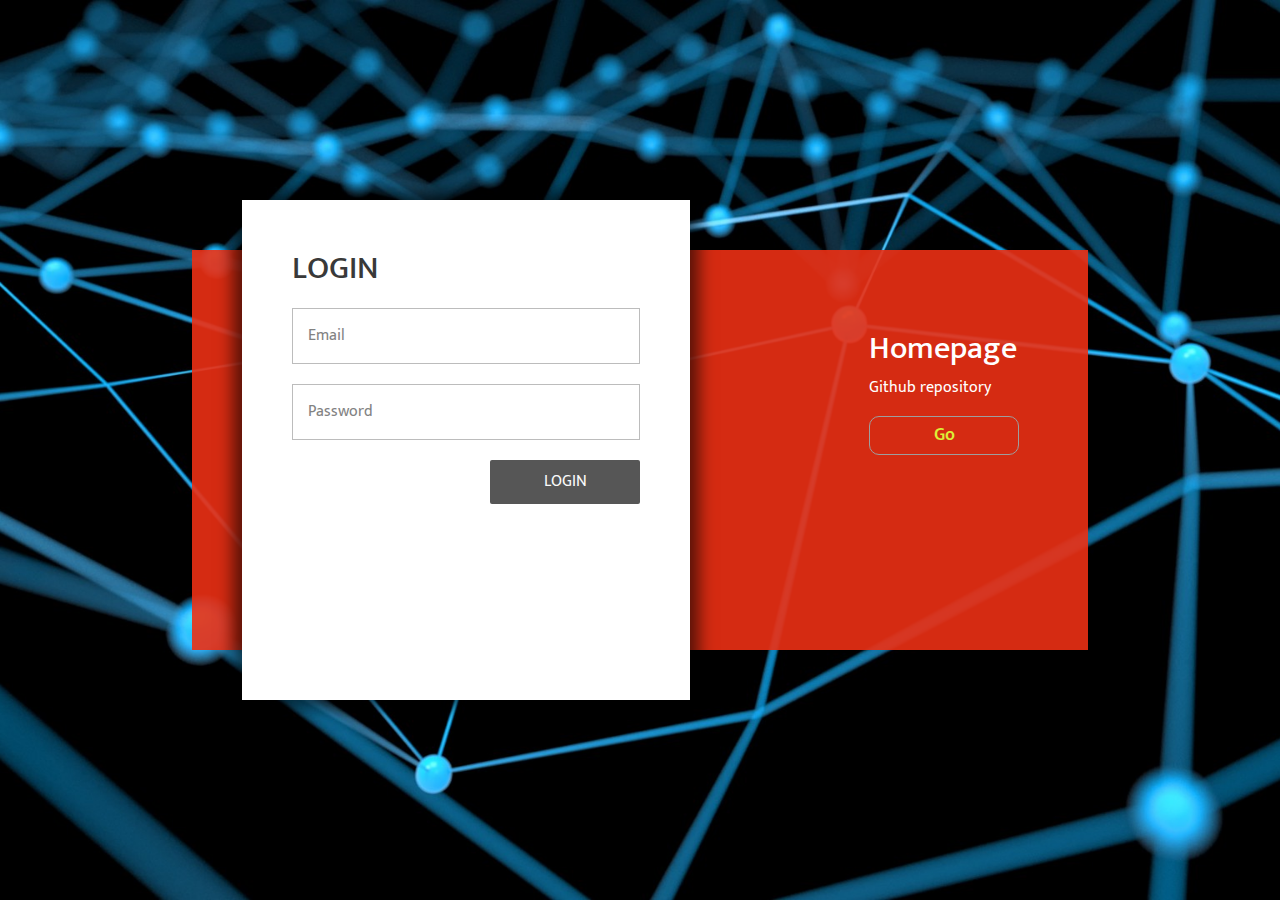
<file: login.html>
<!DOCTYPE html>
<html lang="en">
<head>
    <meta charset="utf-8">
    <!-- This file has been downloaded from Bootsnipp.com. Enjoy! -->
    <title>animated sinin and signup panel. animated login and registeration page, popup,  - Bootsnipp.com</title>
        <meta name="viewport" content="width=device-width, initial-scale=1">
    <link href="https://maxcdn.bootstrapcdn.com/bootstrap/4.0.0/css/bootstrap.min.css" rel="stylesheet">
    <!-- <style type="text/css">
    </style> -->
    <link href="css/login.css" rel="stylesheet">
    <script src="https://code.jquery.com/jquery-1.11.1.min.js"></script>
    <script src="https://maxcdn.bootstrapcdn.com/bootstrap/4.0.0/js/bootstrap.min.js"></script>
</head>
<body>
<div class="login-reg-panel">
							
		<div class="register-info-box">
			<h2>Homepage</h2>
			<p>Github repository</p>
            <a id="label-login" href="https://github.com/hajaulee/dl" >Go</a>
		</div>
							
		<div class="white-panel">
			<div class="login-show">
				<h2>LOGIN</h2>
				<input type="text" placeholder="Email">
				<input type="password" placeholder="Password">
				<input type="button" value="Login">
			</div>

		</div>
	</div>
<script type="text/javascript">

    $(document).ready(function(){
    $('.login-info-box').fadeOut();
    $('.login-show').addClass('show-log-panel');
});


$('.login-reg-panel input[type="radio"]').on('change', function() {
    if($('#log-login-show').is(':checked')) {
        $('.register-info-box').fadeOut(); 
        $('.login-info-box').fadeIn();
        
        $('.white-panel').addClass('right-log');
        $('.register-show').addClass('show-log-panel');
        $('.login-show').removeClass('show-log-panel');
        
    }
    else if($('#log-reg-show').is(':checked')) {
        $('.register-info-box').fadeIn();
        $('.login-info-box').fadeOut();
        
        $('.white-panel').removeClass('right-log');
        
        $('.login-show').addClass('show-log-panel');
        $('.register-show').removeClass('show-log-panel');
    }
});
  

</script>
</body>
</html>
</file>
<file: css/login.css>
@import url('https://fonts.googleapis.com/css?family=Mukta');
body{
  font-family: 'Mukta', sans-serif;
	height:100vh;
	min-height:550px;
	background-image: url('/images/bg.jpeg');
	background-repeat: no-repeat;
	background-size:cover;
	background-position:center;
	position:relative;
    overflow-y: hidden;
}
a{
  text-decoration:none;
  color:#dcee38;
}
.login-reg-panel{
    position: relative;
    top: 50%;
    transform: translateY(-50%);
	text-align:center;
    width:70%;
	right:0;left:0;
    margin:auto;
    height:400px;
    background-color: rgba(236, 48, 20, 0.9);
}
.white-panel{
    background-color: rgba(255,255, 255, 1);
    height:500px;
    position:absolute;
    top:-50px;
    width:50%;
    right:calc(50% - 50px);
    transition:.3s ease-in-out;
    z-index:0;
    box-shadow: 0 0 15px 9px #00000096;
}
.login-reg-panel input[type="radio"]{
    position:relative;
    display:none;
}
.login-reg-panel{
    color:#B8B8B8;
}
.login-reg-panel #label-login, 
.login-reg-panel #label-register{
    border:1px solid #9E9E9E;
    padding:5px 5px;
    width:150px;
    display:block;
    text-align:center;
    border-radius:10px;
    cursor:pointer;
    font-weight: 600;
    font-size: 18px;
}
.login-info-box{
    width:30%;
    padding:0 50px;
    top:20%;
    left:0;
    position:absolute;
    text-align:left;
}
.register-info-box{
    width:30%;
    padding:0 50px;
    top:20%;
    right:0;
    position:absolute;
    text-align:left;
    color: white;
    
}
.right-log{right:50px !important;}

.login-show, 
.register-show{
    z-index: 1;
    display:none;
    opacity:0;
    transition:0.3s ease-in-out;
    color:#242424;
    text-align:left;
    padding:50px;
}
.show-log-panel{
    display:block;
    opacity:0.9;
}
.login-show input[type="text"], .login-show input[type="password"]{
    width: 100%;
    display: block;
    margin:20px 0;
    padding: 15px;
    border: 1px solid #b5b5b5;
    outline: none;
}
.login-show input[type="button"] {
    max-width: 150px;
    width: 100%;
    background: #444444;
    color: #f9f9f9;
    border: none;
    padding: 10px;
    text-transform: uppercase;
    border-radius: 2px;
    float:right;
    cursor:pointer;
}
.login-show a{
    display:inline-block;
    padding:10px 0;
}

.register-show input[type="text"], .register-show input[type="password"]{
    width: 100%;
    display: block;
    margin:20px 0;
    padding: 15px;
    border: 1px solid #b5b5b5;
    outline: none;
}
.register-show input[type="button"] {
    max-width: 150px;
    width: 100%;
    background: #444444;
    color: #f9f9f9;
    border: none;
    padding: 10px;
    text-transform: uppercase;
    border-radius: 2px;
    float:right;
    cursor:pointer;
}
.credit {
    position:absolute;
    bottom:10px;
    left:10px;
    color: #3B3B25;
    margin: 0;
    padding: 0;
    font-family: Arial,sans-serif;
    text-transform: uppercase;
    font-size: 12px;
    font-weight: bold;
    letter-spacing: 1px;
    z-index: 99;
}
</file>
